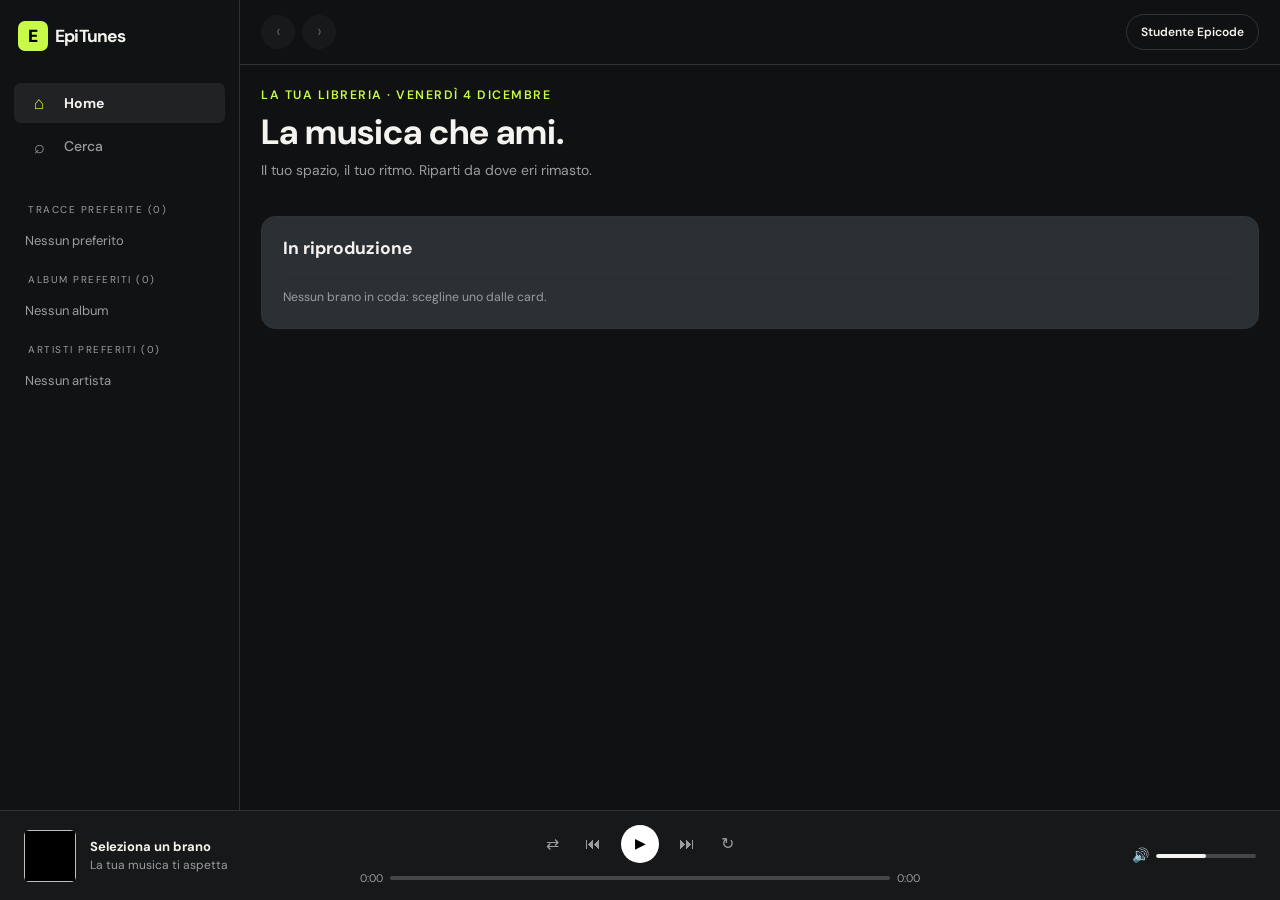
<file: index.html>
<!DOCTYPE html>
<html lang="it" data-bs-theme="dark">

<head>
  <meta charset="UTF-8" />
  <meta name="viewport" content="width=device-width, initial-scale=1.0" />
  <title>EpiTunes — Home</title>
  <link href="https://cdn.jsdelivr.net/npm/bootstrap@5.3.9/dist/css/bootstrap.min.css" rel="stylesheet"
    integrity="sha384-yEPZ7jP9S0QKiUQ0m3jjsO4ProIW7wvR9gXkI7JOGa2XVsw53Yke2bsdkBbjmmiX" crossorigin="anonymous">
  <link rel="stylesheet" href="assets/css/app.css" />
</head>

<body>
  <div class="app d-grid vh-100">
    <aside class="sidebar d-none d-sm-block py-4 px-3 overflow-y-auto">
      <!-- Riempi via JS in common.js -->
    </aside>

    <main class="main overflow-y-auto position-relative">
      <header
        class="topbar sticky-top d-flex align-items-center justify-content-between border-bottom py-3 px-3 px-md-4">
        <div class="topbar-nav d-flex gap-2">
          <button id="btn-indietro" class="nav-btn rounded-circle border-0 lh-1 fs-5" aria-label="Indietro">‹</button>
          <button id="btn-avanti" class="nav-btn rounded-circle border-0 lh-1 fs-5" aria-label="Avanti">›</button>
        </div>
        <div class="user-pill rounded-pill fw-semibold">Studente Epicode</div>
      </header>

      <section class="home pt-4 pb-5 px-3 px-md-4">
        <!--
            SEZIONI DA COSTRUIRE (vedi js/home.js):
            - "Riprodotti di recente" (da localStorage history)
            - "I tuoi preferiti" (da localStorage favourites)
            - "Suggerimenti pop"
            - "Suggerimenti rock"
            - "Suggerimenti italian pop"
            Ogni sezione è un <section class="row"> con titolo h2 e una griglia di .card.
          -->
      </section>
    </main>

    <footer class="player d-grid align-items-center">
      <!-- Riempi via JS in common.js -->
    </footer>
  </div>

  <audio id="audio-element"></audio>
  <script src="https://cdn.jsdelivr.net/npm/@popperjs/core@2.11.8/dist/umd/popper.min.js"
    integrity="sha384-I7E8VVD/ismYTF4hNIPjVp/Zjvgyol6VFvRkX/vR+Vc4jQkC+hVqc2pM8ODewa9r"
    crossorigin="anonymous"></script>
  <script src="https://cdn.jsdelivr.net/npm/bootstrap@5.3.9/dist/js/bootstrap.min.js"
    integrity="sha384-89aa4glufciPv46aKltztWQEmk+Tu9W2RhzXr6VcnUUEub7F8+06RcL2RYLCOHUq"
    crossorigin="anonymous"></script>
  <script type="module" src="assets/js/home.js"></script>

</body>

</html>
</file>
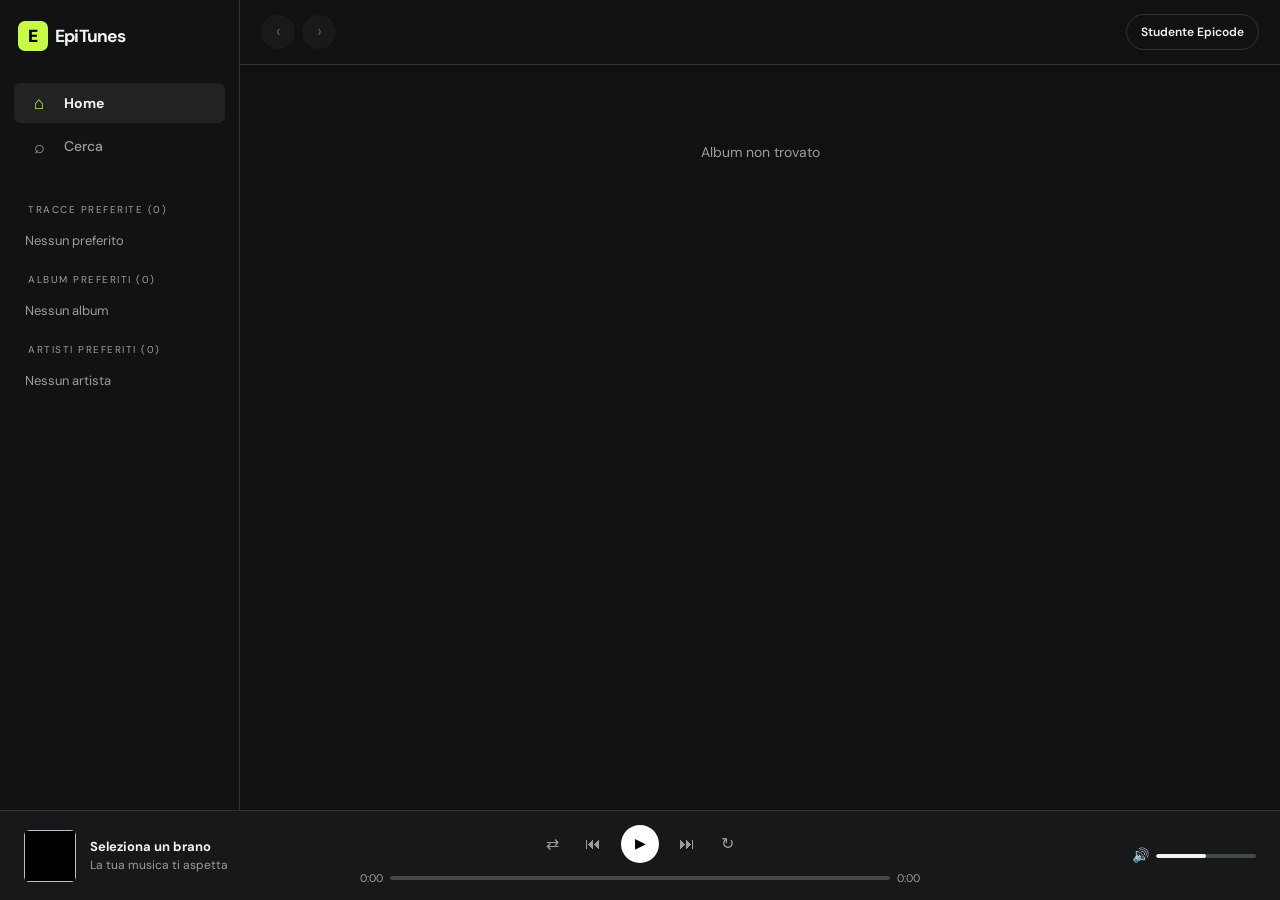
<file: album.html>
<!DOCTYPE html>
<html lang="it" data-bs-theme="dark">

<head>
  <meta charset="UTF-8" />
  <meta name="viewport" content="width=device-width, initial-scale=1.0" />
  <title>EpiTunes — Album</title>
  <link href="https://cdn.jsdelivr.net/npm/bootstrap@5.3.9/dist/css/bootstrap.min.css" rel="stylesheet"
    integrity="sha384-yEPZ7jP9S0QKiUQ0m3jjsO4ProIW7wvR9gXkI7JOGa2XVsw53Yke2bsdkBbjmmiX" crossorigin="anonymous">
  <link rel="stylesheet" href="assets/css/app.css" />
</head>

<body>
  <div class="app d-grid vh-100">
    <aside class="sidebar d-none d-sm-block py-4 px-3 overflow-y-auto"></aside>

    <main class="main overflow-y-auto position-relative">
      <header
        class="topbar sticky-top d-flex align-items-center justify-content-between border-bottom py-3 px-3 px-md-4">
        <div class="topbar-nav d-flex gap-2">
          <button id="btn-indietro" class="nav-btn rounded-circle border-0 lh-1 fs-5" aria-label="Indietro">‹</button>
          <button id="btn-avanti" class="nav-btn rounded-circle border-0 lh-1 fs-5" aria-label="Avanti">›</button>
        </div>
        <div class="user-pill rounded-pill fw-semibold">Studente Epicode</div>
      </header>

      <!--
          COSTRUISCI IN album.js:
          - Leggi l'id dalla query string con URLSearchParams
          - fetch lookup?id=NNN&entity=song
          - Primo risultato = collection (album), gli altri = tracks
          - Hero: cover grande + titolo album + artista + anno + numero brani
          - Tracklist: lista numerata di brani con titolo + durata; click su brano -> Player
        -->
      <section class="album-page pt-4 pb-5 px-3 px-md-4">
        <div class="album-hero d-flex flex-column flex-lg-row align-items-start align-items-lg-end gap-4"
          id="album-hero"></div>
        <div class="tracklist mt-2" id="tracklist"></div>
      </section>
    </main>

    <footer class="player d-grid align-items-center"></footer>
  </div>

  <audio id="audio-element"></audio>
  <script src="https://cdn.jsdelivr.net/npm/@popperjs/core@2.11.8/dist/umd/popper.min.js"
    integrity="sha384-I7E8VVD/ismYTF4hNIPjVp/Zjvgyol6VFvRkX/vR+Vc4jQkC+hVqc2pM8ODewa9r"
    crossorigin="anonymous"></script>
  <script src="https://cdn.jsdelivr.net/npm/bootstrap@5.3.9/dist/js/bootstrap.min.js"
    integrity="sha384-89aa4glufciPv46aKltztWQEmk+Tu9W2RhzXr6VcnUUEub7F8+06RcL2RYLCOHUq"
    crossorigin="anonymous"></script>

  <script type="module" src="assets/js/album.js"></script>
</body>

</html>
</file>
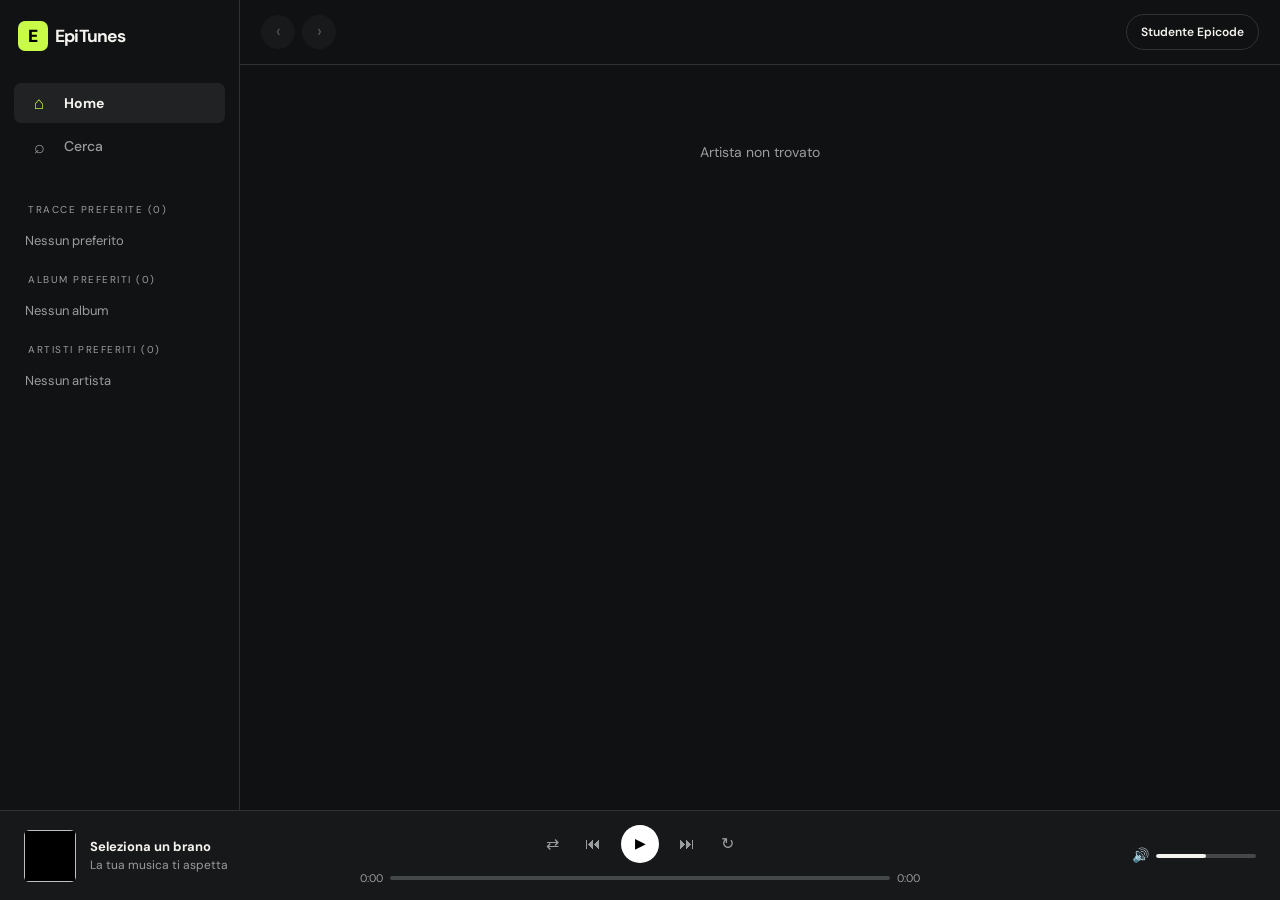
<file: artist.html>
<!DOCTYPE html>
<html lang="it" data-bs-theme="dark">

<head>
  <meta charset="UTF-8" />
  <meta name="viewport" content="width=device-width, initial-scale=1.0" />
  <title>EpiTunes — Artista</title>
  <link href="https://cdn.jsdelivr.net/npm/bootstrap@5.3.9/dist/css/bootstrap.min.css" rel="stylesheet"
    integrity="sha384-yEPZ7jP9S0QKiUQ0m3jjsO4ProIW7wvR9gXkI7JOGa2XVsw53Yke2bsdkBbjmmiX" crossorigin="anonymous">
  <link rel="stylesheet" href="assets/css/app.css" />
</head>

<body>
  <div class="app d-grid vh-100">
    <aside class="sidebar d-none d-sm-block py-4 px-3 overflow-y-auto"></aside>

    <main class="main overflow-y-auto position-relative">
      <header
        class="topbar sticky-top d-flex align-items-center justify-content-between border-bottom py-3 px-3 px-md-4">
        <div class="topbar-nav d-flex gap-2">
          <button id="btn-indietro" class="nav-btn rounded-circle border-0 lh-1 fs-5" aria-label="Indietro">‹</button>
          <button id="btn-avanti" class="nav-btn rounded-circle border-0 lh-1 fs-5" aria-label="Avanti">›</button>
        </div>
        <div class="user-pill rounded-pill fw-semibold">Studente Epicode</div>
      </header>

      <!--
          COSTRUISCI IN artist.js:
          - Leggi l'id dalla query string con URLSearchParams
          - fetch lookup?id=NNN&entity=song&limit=10
          - Primo risultato = artist, gli altri = top tracks
          - Hero: titolo artista grande + genere + numero ascoltatori (inventato/random)
          - Lista popolare di top tracks; click su brano -> Player
        -->
      <section class="artist-page pt-4 pb-5 px-3 px-md-4">
        <div class="artist-hero d-flex flex-column flex-lg-row align-items-start align-items-lg-end gap-4"
          id="artist-hero"></div>
        <div class="top-tracks mt-2" id="top-tracks"></div>
      </section>
    </main>

    <footer class="player d-grid align-items-center"></footer>
  </div>

  <audio id="audio-element"></audio>
  <script src="https://cdn.jsdelivr.net/npm/@popperjs/core@2.11.8/dist/umd/popper.min.js"
    integrity="sha384-I7E8VVD/ismYTF4hNIPjVp/Zjvgyol6VFvRkX/vR+Vc4jQkC+hVqc2pM8ODewa9r"
    crossorigin="anonymous"></script>
  <script src="https://cdn.jsdelivr.net/npm/bootstrap@5.3.9/dist/js/bootstrap.min.js"
    integrity="sha384-89aa4glufciPv46aKltztWQEmk+Tu9W2RhzXr6VcnUUEub7F8+06RcL2RYLCOHUq"
    crossorigin="anonymous"></script>

  <script type="module" src="assets/js/artist.js"></script>
</body>

</html>
</file>
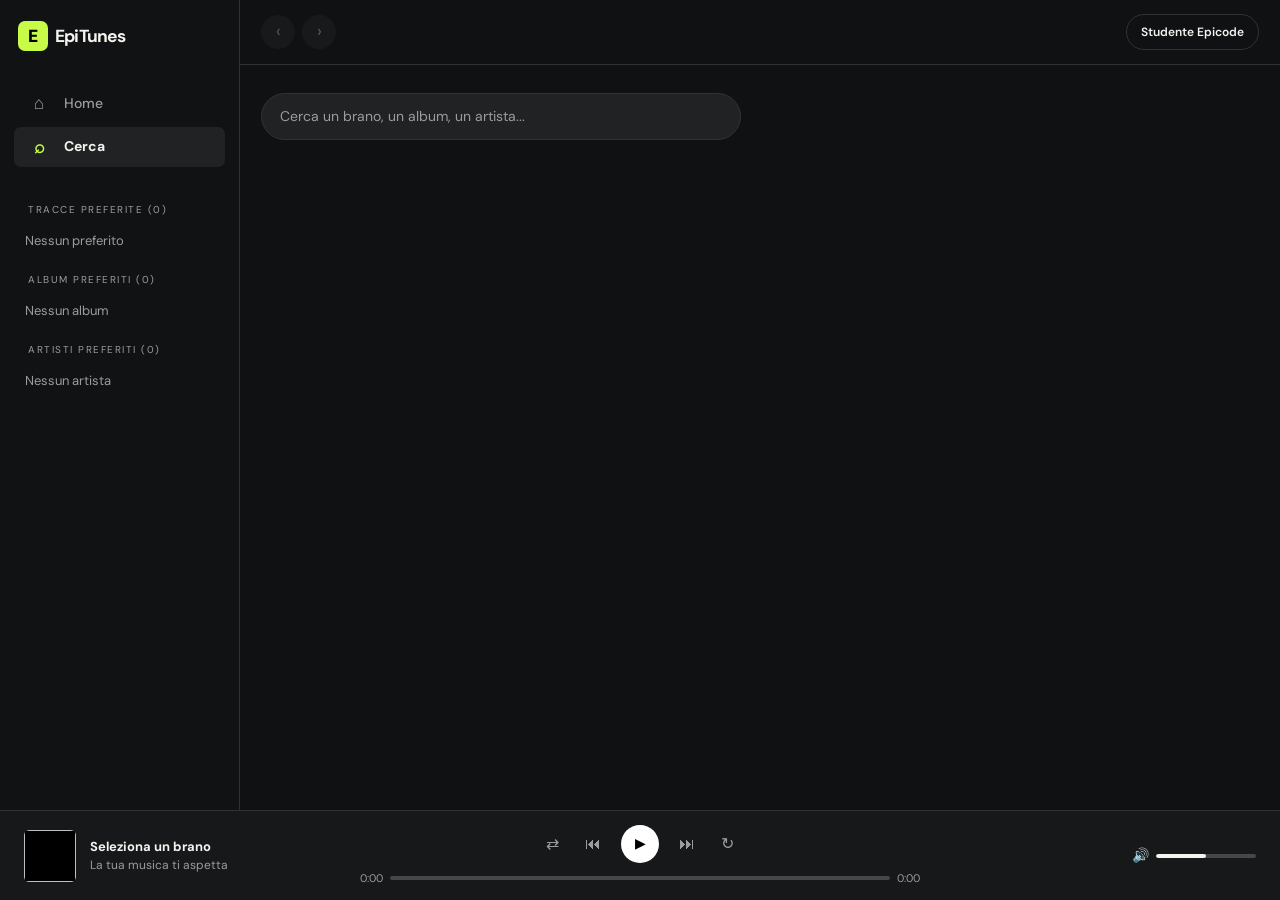
<file: search.html>
<!DOCTYPE html>
<html lang="it" data-bs-theme="dark">

<head>
  <meta charset="UTF-8" />
  <meta name="viewport" content="width=device-width, initial-scale=1.0" />
  <title>EpiTunes — Cerca</title>
  <link href="https://cdn.jsdelivr.net/npm/bootstrap@5.3.9/dist/css/bootstrap.min.css" rel="stylesheet"
    integrity="sha384-yEPZ7jP9S0QKiUQ0m3jjsO4ProIW7wvR9gXkI7JOGa2XVsw53Yke2bsdkBbjmmiX" crossorigin="anonymous">
  <link rel="stylesheet" href="assets/css/app.css" />
</head>

<body>
  <div class="app d-grid vh-100">
    <aside class="sidebar d-none d-sm-block py-4 px-3 overflow-y-auto"></aside>

    <main class="main overflow-y-auto position-relative">
      <header
        class="topbar sticky-top d-flex align-items-center justify-content-between border-bottom py-3 px-3 px-md-4">
        <div class="topbar-nav d-flex gap-2">
          <button id="btn-indietro" class="nav-btn rounded-circle border-0 lh-1 fs-5" aria-label="Indietro">‹</button>
          <button id="btn-avanti" class="nav-btn rounded-circle border-0 lh-1 fs-5" aria-label="Avanti">›</button>
        </div>
        <div class="user-pill rounded-pill fw-semibold">Studente Epicode</div>
      </header>

      <section class="search pt-4 pb-5 px-3 px-md-4">
        <div class="search-box position-relative mt-2 mb-3">
          <input type="text" id="search-input" class="search-input rounded-pill w-100 fs-6"
            placeholder="Cerca un brano, un album, un artista..." autocomplete="off" />
        </div>

        <!--
            COSTRUISCI IN search.js:
            - Debounce 400ms su "input" -> chiamata fetch a iTunes search
            - Tre sezioni: brani, album, artisti (Promise.all con entity differenti)
            - Salva ultima query in localStorage; al caricamento, riprendila
            - Click su brano -> Player; click su album/artist -> album.html/artist.html?id=...
          -->
        <div class="search-results">
          <section class="mt-4" id="row-tracks" hidden>
            <h2 class="fs-4 fw-bold mb-3">Brani</h2>
            <div class="row row-cols-2 row-cols-sm-3 row-cols-md-4 row-cols-xl-6 g-3" id="grid-tracks"></div>
          </section>
          <section class="mt-4" id="row-albums" hidden>
            <h2 class="fs-4 fw-bold mb-3">Album</h2>
            <div class="row row-cols-2 row-cols-sm-3 row-cols-md-4 row-cols-xl-6 g-3" id="grid-albums"></div>
          </section>
          <section class="mt-4" id="row-artists" hidden>
            <h2 class="fs-4 fw-bold mb-3">Artisti</h2>
            <div class="row row-cols-2 row-cols-sm-3 row-cols-md-4 row-cols-xl-6 g-3" id="grid-artists"></div>
          </section>
        </div>
      </section>
    </main>

    <footer class="player d-grid align-items-center"></footer>
  </div>

  <audio id="audio-element"></audio>
  <script src="https://cdn.jsdelivr.net/npm/@popperjs/core@2.11.8/dist/umd/popper.min.js"
    integrity="sha384-I7E8VVD/ismYTF4hNIPjVp/Zjvgyol6VFvRkX/vR+Vc4jQkC+hVqc2pM8ODewa9r"
    crossorigin="anonymous"></script>
  <script src="https://cdn.jsdelivr.net/npm/bootstrap@5.3.9/dist/js/bootstrap.min.js"
    integrity="sha384-89aa4glufciPv46aKltztWQEmk+Tu9W2RhzXr6VcnUUEub7F8+06RcL2RYLCOHUq"
    crossorigin="anonymous"></script>

  <script type="module" src="assets/js/search.js"></script>
</body>

</html>
</file>
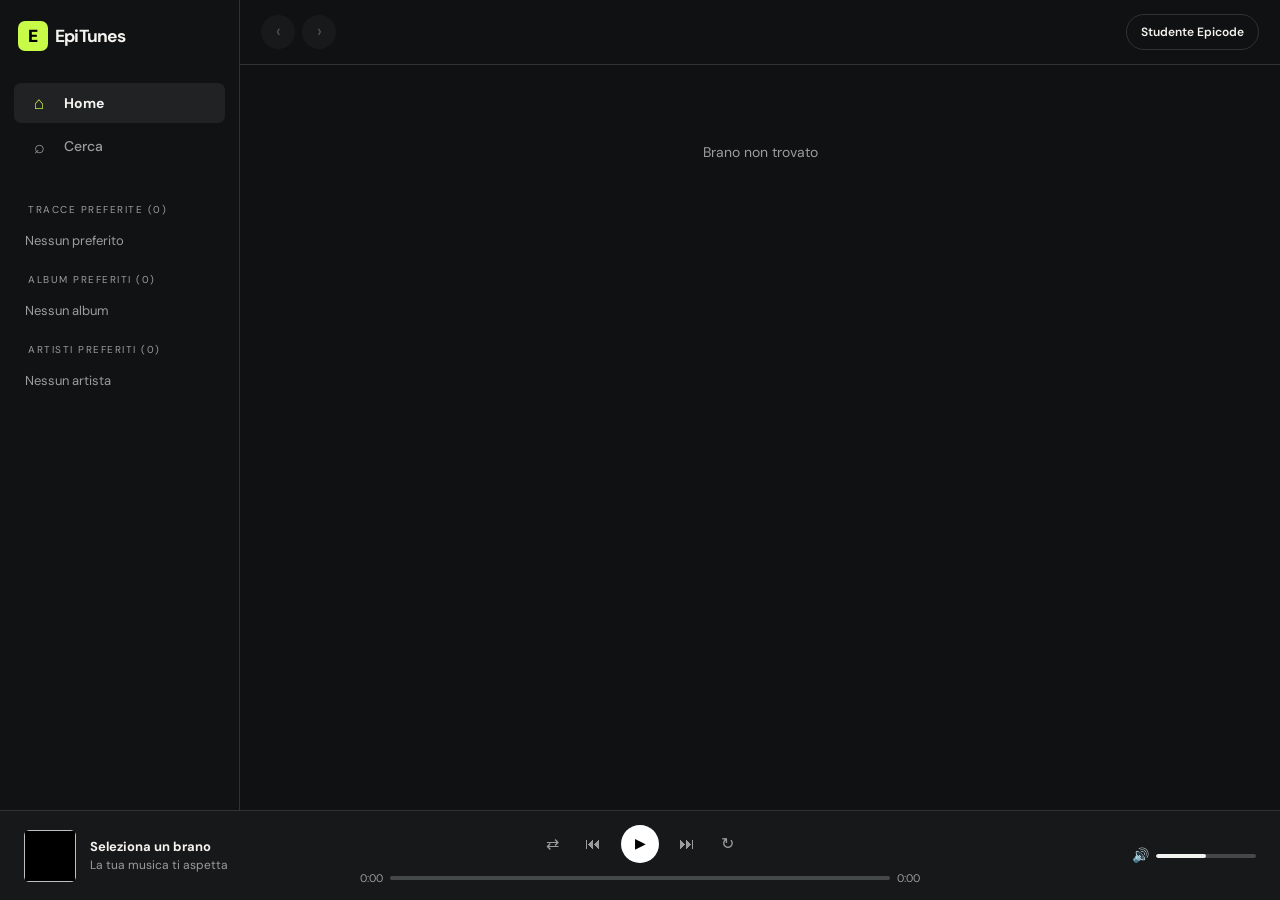
<file: track.html>
<!DOCTYPE html>
<html lang="it" data-bs-theme="dark">

<head>
  <meta charset="UTF-8" />
  <meta name="viewport" content="width=device-width, initial-scale=1.0" />
  <title>EpiTunes — Brano</title>
  <link href="https://cdn.jsdelivr.net/npm/bootstrap@5.3.9/dist/css/bootstrap.min.css" rel="stylesheet"
    integrity="sha384-yEPZ7jP9S0QKiUQ0m3jjsO4ProIW7wvR9gXkI7JOGa2XVsw53Yke2bsdkBbjmmiX" crossorigin="anonymous">
  <link rel="stylesheet" href="assets/css/app.css" />
</head>

<body>
  <div class="app d-grid vh-100">
    <aside class="sidebar d-none d-sm-block py-4 px-3 overflow-y-auto"></aside>

    <main class="main overflow-y-auto position-relative">
      <header
        class="topbar sticky-top d-flex align-items-center justify-content-between border-bottom py-3 px-3 px-md-4">
        <div class="topbar-nav d-flex gap-2">
          <button class="nav-btn rounded-circle border-0 lh-1 fs-5" id="btn-indietro" aria-label="Indietro">‹</button>
          <button class="nav-btn rounded-circle border-0 lh-1 fs-5" id="btn-avanti" aria-label="Avanti">›</button>
        </div>
        <div class="user-pill rounded-pill fw-semibold">Studente Epicode</div>
      </header>

      <section class="track-page pt-4 pb-5 px-3 px-md-4">
        <div class="album-hero d-flex flex-column align-items-center text-center gap-3 pb-0" id="track-hero"></div>
        <div class="mt-2" id="track-lyrics"></div>
      </section>
    </main>

    <footer class="player d-grid align-items-center"></footer>
  </div>

  <audio id="audio-element"></audio>
  <script src="https://cdn.jsdelivr.net/npm/@popperjs/core@2.11.8/dist/umd/popper.min.js"
    integrity="sha384-I7E8VVD/ismYTF4hNIPjVp/Zjvgyol6VFvRkX/vR+Vc4jQkC+hVqc2pM8ODewa9r"
    crossorigin="anonymous"></script>
  <script src="https://cdn.jsdelivr.net/npm/bootstrap@5.3.9/dist/js/bootstrap.min.js"
    integrity="sha384-89aa4glufciPv46aKltztWQEmk+Tu9W2RhzXr6VcnUUEub7F8+06RcL2RYLCOHUq"
    crossorigin="anonymous"></script>

  <script type="module" src="assets/js/track.js"></script>
</body>

</html>
</file>
<file: assets/css/app.css>
@import url("https://fonts.googleapis.com/css2?family=DM+Sans:opsz,wght@9..40,400;9..40,500;9..40,600;9..40,700;9..40,800&display=swap");

/* ============================================================
   EpiTunes — CSS base
   Layout 3 zone (sidebar / main / player) responsive con Grid.
   Direzione visiva "01 · Notturno": antracite, superfici appena piu'
   chiare, testo avorio e verde lime come unico colore d'accento.
   Font: DM Sans (Google Fonts), con fallback di sistema.

   Spaziature, griglie, bordi, arrotondamenti e pesi del testo
   sono fatti con le classi di Bootstrap direttamente nell'HTML / JS:
   qui resta solo quello che Bootstrap non sa fare (colori nostri,
   misure fisse, effetti al passaggio del mouse).

   Il file e' scritto con il nesting nativo del CSS: ogni macro
   sezione (sidebar, topbar, card, hero, tracklist, player) e' un
   blocco solo, con dentro i suoi pezzi. Le media query stanno
   tutte in fondo.
   ============================================================ */

:root {
  --bg-base: #101112;        /* antracite: sfondo dell'app */
  --bg-panel: #181a1b;       /* pannelli (In primo piano, coda) */
  --bg-elev: #202223;        /* card */
  --bg-elev-hover: #2a2c2d;  /* card / righe al passaggio del mouse */
  --bg-sidebar: #111213;
  --bg-player: #171819;
  --bg-input: #202223;
  --text-primary: #f5f3ef;   /* avorio */
  --text-secondary: #999d9e;
  --text-input: #f5f3ef;
  --accent: #c8fa48;         /* verde lime: marchio, controlli attivi, azioni principali */
  --accent-dark: #b2e23a;
  --success: var(--accent);  /* il vecchio "verde play" ora e' il lime */
  --danger: #ff5268;
  --border: #303334;
  --radius-sm: 9px;
  --radius-md: 15px;
  --shadow: 0 10px 30px rgba(0, 0, 0, 0.45);
  --font-ui: "DM Sans", -apple-system, BlinkMacSystemFont, "Segoe UI", Roboto, "Helvetica Neue", Arial, sans-serif;
}

/* Bootstrap in tema scuro ha colori suoi: qui li faccio puntare alla
   palette qui sopra. Cosi' classi come text-body-secondary, border,
   bg-body-tertiary, bg-body-secondary usano i NOSTRI colori.
   (va su [data-bs-theme=dark] perche' e' li' che Bootstrap li definisce) */
:root,
[data-bs-theme="dark"] {
  --bs-body-bg: var(--bg-base);
  --bs-body-color: var(--text-primary);
  --bs-body-color-rgb: 245, 243, 239;
  --bs-body-font-family: var(--font-ui);
  --bs-secondary-color: var(--text-secondary);
  --bs-secondary-bg: var(--bg-elev);   /* bg-body-secondary */
  --bs-tertiary-bg: var(--bg-panel);   /* bg-body-tertiary */
  --bs-border-color: var(--border);    /* classi border, border-top, border-bottom */
}

* {
  box-sizing: border-box;
}

html,
body {
  height: 100%;
  margin: 0;
  background: var(--bg-base);
  color: var(--text-primary);
  font-family: var(--font-ui);
  font-size: 14px;
  overflow: hidden;
}

a {
  color: inherit;
  text-decoration: none;
}

button {
  font-family: inherit;
  cursor: pointer;
}

/* contorno di focus visibile da tastiera, nel colore d'accento */
:focus-visible {
  outline: 2px solid var(--accent);
  outline-offset: 2px;
}

/* bottone principale lime: e' un bottone Bootstrap (.btn) a cui
   cambio solo i colori tramite le sue variabili */
.btn-accent {
  --bs-btn-bg: var(--accent);
  --bs-btn-color: var(--bg-base);
  --bs-btn-border-color: var(--accent);
  --bs-btn-hover-bg: var(--accent-dark);
  --bs-btn-hover-color: var(--bg-base);
  --bs-btn-hover-border-color: var(--accent-dark);
  --bs-btn-active-bg: var(--accent-dark);
  --bs-btn-active-color: var(--bg-base);
  --bs-btn-disabled-bg: var(--accent);
  --bs-btn-disabled-color: var(--bg-base);
}

/* ============================ Layout 3 zone ============================ */

.app {
  grid-template-columns: 0 1fr;
  grid-template-rows: 1fr 90px;
  grid-template-areas:
    "sidebar main"
    "player  player";
}

.main {
  grid-area: main;
  background: var(--bg-base);
}

/* ============================ Sidebar ============================ */

.sidebar {
  grid-area: sidebar;
  background: var(--bg-sidebar);
  border-right: 1px solid var(--border);

  & .brand {
    padding: 0 4px 32px 4px;
    letter-spacing: -0.8px;
  }

  & .brand-mark {
    width: 30px;
    height: 30px;
    background: var(--accent);
  }

  & .sidebar-nav a {
    color: var(--text-secondary);
    transition: background 0.15s, color 0.15s;

    &:hover {
      color: var(--text-primary);
      background: var(--bg-elev-hover);
    }

    &.active {
      color: var(--text-primary);
      background: var(--bg-elev);

      & .ico {
        color: var(--accent);
      }
    }

    & .ico {
      width: 22px;
    }
  }

  & .sidebar-section-title {
    font-size: 10px;
    letter-spacing: 1.5px;
  }

  /* Ogni lista dei preferiti (tracce, album, artisti) mostra al
     massimo 4 voci: dalla quinta in poi si scorre DENTRO la lista.
     Altezza di una voce: 20px di riga + 8px sopra + 8px sotto (py-2) = 36px.
     4 voci + 3 spazi da 4px tra loro (gap-1) = 4*36 + 3*4 = 156px. */
  & .sidebar-list {
    --altezza-voce: 36px;
    max-height: calc(var(--altezza-voce) * 4 + 4px * 3);
    overflow-y: auto;             /* barra di scorrimento solo se le voci sono piu' di 4 */
    overscroll-behavior: contain; /* in fondo alla lista NON fa scorrere tutta la sidebar */
    scrollbar-width: thin;
    scrollbar-color: var(--border) transparent;

    &::-webkit-scrollbar {
      width: 6px;
    }

    &::-webkit-scrollbar-thumb {
      background: var(--border);
      border-radius: 3px;
    }

    & li {
      line-height: 20px; /* altezza della riga fissa: cosi' il calcolo dei 156px e' esatto */
      flex-shrink: 0;    /* la lista e' un flex in colonna: senza, le voci si schiaccerebbero */
    }
  }

  & .sidebar-list li {
    position: relative;
    font-size: 13px;
    color: var(--text-secondary);
    transition: background 0.15s, color 0.15s;

    &:hover {
      color: var(--text-primary);
      background: var(--bg-elev);

      & .sidebar-play {
        opacity: 1;
      }
    }

    &.is-playing {
      color: var(--accent);

      & .sidebar-play {
        opacity: 1;
      }
    }
  }

  /* il bottone play che compare passando sopra un preferito */
  & .sidebar-play {
    right: 4px;
    top: 50%;
    transform: translateY(-50%);
    width: 24px;
    height: 24px;
    background: var(--accent);
    font-size: 10px;
    opacity: 0;
    transition: opacity 0.15s;
  }
}

/* ============================ Topbar ============================ */

.topbar {
  background: var(--bg-base);

  & .nav-btn {
    width: 34px;
    height: 34px;
    background: var(--bg-elev);
    color: var(--text-secondary);
    transition: background 0.15s, color 0.15s;

    &:hover:not(:disabled) {
      background: var(--bg-elev-hover);
      color: var(--text-primary);
    }

    /* Home / Cerca su telefono: quello della pagina attuale e' acceso */
    &.active {
      background: var(--accent);
      color: var(--bg-base);
    }
  }

  & .user-pill {
    border: 1px solid var(--border);
    padding: 8px 14px;
    font-size: 12px;
  }
}

/* ============================ Home ============================ */

/* la riga piccola sopra il titolo di benvenuto */
.eyebrow {
  color: var(--accent);
  letter-spacing: 1.5px;
}

/* copertina del pannello "In primo piano" */
.feature-art {
  width: 96px;
  height: 96px;
}

/* righe della coda "In riproduzione" */
.queue-btn {
  color: var(--text-primary);

  &:hover .queue-title,
  &.is-current .queue-title {
    color: var(--accent);
  }
}

/* ============================ Card ============================ */

.card {
  background: var(--bg-elev);
  border-radius: var(--radius-md);
  transition: background 0.2s ease, transform 0.2s ease;
  cursor: pointer;
  color: var(--text-primary);

  & .card-image-wrap {
    aspect-ratio: 1 / 1;
    border-radius: var(--radius-sm);
    margin-bottom: 12px;
    background: var(--bg-elev-hover);

    /* le card artista hanno la copertina tonda */
    &.round {
      border-radius: 50%;
    }
  }

  /* play della ricerca (figlio diretto della card) */
  & .card-play {
    right: 22px;
    bottom: 82px;
    width: 44px;
    height: 44px;
    background: var(--accent);
    color: var(--bg-base);
    font-size: 16px;
    box-shadow: var(--shadow);
    opacity: 0;
    transform: translateY(8px);
    transition: opacity 0.2s, transform 0.2s;
  }

  /* nella home play e cuore stanno DENTRO la copertina */
  & .card-image-wrap .card-play {
    right: 8px;
    bottom: 8px;
    width: 34px;
    height: 34px;
    font-size: 13px;
  }

  & .card-fav {
    top: 6px;
    right: 6px;
    width: 26px;
    height: 26px;
    background: rgba(17, 18, 19, 0.72);
    color: var(--text-primary);
    font-size: 13px;
    opacity: 0;
    transition: opacity 0.2s;

    /* il cuore gia' messo resta visibile anche senza passarci sopra */
    &.is-fav {
      opacity: 1;
      color: var(--danger);
    }
  }

  &:hover {
    background: var(--bg-elev-hover);
    transform: translateY(-3px);

    & .card-play {
      opacity: 1;
      transform: translateY(0);
    }

    & .card-fav {
      opacity: 1;
    }
  }

  /* da tastiera: play e cuore compaiono anche col focus */
  &:focus-within {
    & .card-play,
    & .card-fav {
      opacity: 1;
      transform: translateY(0);
    }
  }
}

/* ============================ Hero album / artista ============================ */

.album-hero,
.artist-hero {
  padding: 24px 0 16px 0;

  & .album-cover {
    width: 160px;
    height: 160px;
    border-radius: var(--radius-md);
    box-shadow: var(--shadow);

    /* la foto dell'artista parte con opacity-0 e compare quando ha
       finito di caricare: la dissolvenza la fa questa transizione */
    & img {
      transition: opacity 0.3s ease;
    }
  }

  & .hero-meta {
    min-width: 0;
  }

  & .hero-kicker {
    letter-spacing: 1.5px;
    color: var(--accent);
  }

  & .hero-title {
    font-size: clamp(32px, 6vw, 72px);
    font-weight: 800;
    letter-spacing: -1.5px;
    line-height: 1.05;
  }

  & .hero-actions {
    padding: 16px 0 24px 0;
  }

  & .btn-play-big {
    width: 56px;
    height: 56px;
    background: var(--accent);
    color: var(--bg-base);
    font-size: 24px;
  }

  /* ⇄ accanto al play delle pagine album e artista: grigio, lime quando e' acceso */
  & .btn-shuffle-big {
    color: var(--text-secondary);
    transition: color 0.15s;

    &:hover {
      color: var(--text-primary);
    }

    &.is-on {
      color: var(--accent);
    }
  }

  & .btn-fav-big {
    width: 36px;
    height: 36px;
    background: transparent;
    border: 1px solid var(--text-secondary);
    color: var(--text-secondary);

    &.is-fav {
      color: var(--danger);
      border-color: var(--danger);
    }
  }
}

/* ============================ Tracklist ============================ */

.track-row {
  /* L'ultima colonna era 48px (solo il cuore); ora contiene
     anche il bottone "Testo": "auto" la fa larga quanto serve */
  grid-template-columns: 32px 1fr 80px auto;
  gap: 12px;
  padding: 8px 12px;
  border-radius: var(--radius-sm);
  cursor: pointer;
  transition: background 0.15s;

  &:hover {
    background: var(--bg-elev);
  }

  &.is-playing {
    color: var(--accent);
  }

  & .track-fav {
    color: var(--text-secondary);
    font-size: 16px;

    &.is-fav {
      color: var(--danger);
    }
  }
}

/* ============================ Testo (pagina brano) ============================ */

/* Riquadro del testo in stile Spotify (track.js -> RENDER_TESTO).
   Non e' sincronizzato con la musica: la riga "accesa" e' quella che sta
   al centro del riquadro mentre scorri con la rotellina. */
.lyrics-box {
  height: 280px;               /* circa il riquadro rosso: si vedono poche righe per volta */
  overflow-y: auto;            /* scorrimento verticale con rotellina / trackpad */
  overscroll-behavior: contain;/* arrivato in fondo al testo NON fa scorrere tutta la pagina */
  scroll-snap-type: y proximity;/* lo scorrimento si "aggancia" dolcemente alle righe */
  scroll-behavior: smooth;     /* scorrimento morbido quando clicchi una riga */

  /* spazio sopra e sotto: serve perche' anche la PRIMA e l'ULTIMA riga
     possano arrivare al centro del riquadro (circa meta' altezza) */
  padding-block: 120px;

  /* niente barra di scorrimento visibile, come su Spotify
     (scrollbar-width per Firefox, ::-webkit-scrollbar per Chrome/Edge/Safari) */
  scrollbar-width: none;

  /* sfumatura: le righe in alto e in basso svaniscono nel buio */
  -webkit-mask-image: linear-gradient(to bottom, transparent 0%, #000 30%, #000 70%, transparent 100%);
  mask-image: linear-gradient(to bottom, transparent 0%, #000 30%, #000 70%, transparent 100%);

  &::-webkit-scrollbar {
    display: none;
  }

  & .lyrics-line {
    font-size: clamp(20px, 2.5vw, 30px); /* righe grandi, che si adattano allo schermo */
    font-weight: 700;
    line-height: 1.3;
    margin: 0 0 16px 0;
    color: var(--text-secondary);
    opacity: 0.4;                /* righe "spente" */
    transform: scale(0.95);      /* un po' piu' piccole */
    transform-origin: center;
    cursor: pointer;
    scroll-snap-align: center;   /* ogni riga, agganciandosi, si ferma al centro */
    transition: color 0.3s ease, opacity 0.3s ease, transform 0.3s ease; /* l'animazione */

    &:hover {
      opacity: 0.7;
    }

    /* la riga al centro del riquadro: avorio, piena e a grandezza normale */
    &.is-active {
      color: var(--text-primary);
      opacity: 1;
      transform: scale(1);
    }
  }
}

/* ============================ Ricerca ============================ */

.search-input {
  max-width: 480px;
  padding: 12px 18px;
  background: var(--bg-input);
  color: var(--text-input);
  border: 1px solid var(--border);
  outline: none;

  &::placeholder {
    color: var(--text-secondary);
  }

  &:focus {
    border-color: var(--accent);
  }
}

/* Ricerche recenti: la tendina e' attaccata alla barra, come quella di Google.
   Quando e' aperta la barra perde gli angoli tondi in basso (!important perche'
   sovrascrive rounded-pill di Bootstrap) e il pannello continua il riquadro. */
.search-box:has(.recent-searches:not([hidden])) .search-input {
  border-radius: 24px 24px 0 0 !important;
  border-bottom-color: var(--border); /* la riga che separa barra e tendina */
}

.recent-searches {
  position: absolute;
  top: 100%;                         /* subito sotto la barra, senza spazio in mezzo */
  left: 0;
  width: 100%;
  max-width: 480px;
  z-index: 10;
  padding: 12px 18px 16px;
  background: var(--bg-input);       /* stesso colore della barra: sembra un riquadro solo */
  border: 1px solid var(--accent);   /* lo stesso lime della barra a fuoco */
  border-top: 0;
  border-radius: 0 0 24px 24px;
  box-shadow: 0 14px 20px -10px rgba(0, 0, 0, 0.5); /* ombra solo verso il basso */

  & .recent-title {
    font-size: 0.72rem;
    letter-spacing: 0.06em;
  }
}

.recent-chip {
  background: var(--bg-elev-hover);  /* un po' piu' chiaro del pannello, se no non si vede */
  border: 1px solid var(--border);
  color: var(--text-primary);
  max-width: 100%;

  &:hover {
    background: var(--border);
  }

  & button {
    color: inherit;
    font-size: 0.9rem;
  }

  & .recent-chip-text {
    padding: 6px 4px 6px 14px;
    overflow: hidden;
    text-overflow: ellipsis;
    white-space: nowrap;
  }

  & .recent-chip-remove {
    padding: 6px 12px 6px 4px;
    color: var(--text-secondary);

    &:hover {
      color: var(--danger);
    }
  }
}

/* ============================ Player ============================ */

.player {
  grid-area: player;
  background: var(--bg-player);
  border-top: 1px solid var(--border);
  padding: 12px 16px;
  grid-template-columns: minmax(0, 1fr) auto; /* telefono: brano | controlli */
  gap: 8px;

  & .player-track {
    min-width: 0;
  }

  & .player-cover {
    width: 52px;
    height: 52px;
  }

  & .player-meta {
    min-width: 0;
  }

  & .player-title {
    font-size: 13px;
  }

  & .player-artist {
    font-size: 12px;
  }

  & .btn-ctrl {
    color: var(--text-secondary);
    font-size: 16px;

    &:hover {
      color: var(--text-primary);
    }

    /* ⇄ e ↻ accesi */
    &.is-on {
      color: var(--accent);
    }
  }

  & .btn-play {
    width: 38px;
    height: 38px;
  }

  & .player-progress {
    max-width: 560px;
    font-size: 11px;
    color: var(--text-secondary);
  }

  & .progress-bar,
  & .volume-bar {
    height: 4px;
    background: #454849;
    border-radius: 2px;
    overflow: hidden;
    cursor: pointer;
    position: relative;
  }

  & .progress-fill,
  & .volume-fill {
    width: 0%;
    background: var(--accent);
    border-radius: 2px;
  }

  & .volume-fill {
    background: var(--text-primary);
  }

  /* il volume si accende di lime solo quando ci passi sopra */
  & .volume-bar:hover .volume-fill {
    background: var(--accent);
  }

  & .volume-bar {
    width: 100px;
  }
}

/* ============================ Caricamento / vuoto ============================ */

.loader {
  padding: 32px;
}

.empty {
  padding: 32px;
}

/* ============================ Carosello "In primo piano" ============================ */

/* Copertina grande del carosello */
.feature-art-lg {
  width: min(220px, 40%);
  aspect-ratio: 1 / 1;
  box-shadow: 0 14px 34px rgba(0, 0, 0, 0.45);
}

#carosello-primo-piano {
  /* Frecce: piccoli cerchi discreti invece delle bande larghe di Bootstrap */
  & .carousel-control-prev,
  & .carousel-control-next {
    width: 3rem;
    opacity: 0.7;

    &:hover {
      opacity: 1;
    }
  }

  & .carousel-control-prev-icon,
  & .carousel-control-next-icon {
    width: 2rem;
    height: 2rem;
    background-size: 40%;
    background-color: rgba(255, 255, 255, 0.12);
    border-radius: 50%;
  }

  /* Pallini: piccoli e rotondi invece delle barrette */
  & .carousel-indicators [data-bs-target] {
    width: 8px;
    height: 8px;
    border: 0;
    border-radius: 50%;
    margin: 0 4px;
  }
}

/* ============================ Responsive ============================ */

/* sui touch (niente mouse) play e cuore delle card restano sempre visibili */
@media (hover: none) {
  .card .card-play,
  .card .card-fav {
    opacity: 1;
    transform: none;
  }
}

/* da tablet in su: compare la sidebar stretta e il player a tre colonne */
@media (min-width: 576px) {
  .app {
    grid-template-columns: 80px 1fr;
  }

  .player {
    grid-template-columns: 1fr 2fr 1fr;
    gap: 16px;
    padding: 12px 24px;
  }
}

/* da desktop in su: sidebar larga e copertina grande */
@media (min-width: 992px) {
  .app {
    grid-template-columns: 240px 1fr;
  }

  .album-hero .album-cover,
  .artist-hero .album-cover {
    width: 220px;
    height: 220px;
  }
}

/* schermi grandi (da 1400px, il "xxl" di Bootstrap): 8 card per riga.
   Bootstrap arriva solo a row-cols-xxl-6, quindi la classe la aggiungo
   io, scritta come quelle di Bootstrap: ogni colonna e' 1/8 della riga. */
@media (min-width: 1400px) {
  .row-cols-xxl-8 > * {
    flex: 0 0 auto;
    width: 12.5%;
  }
}
</file>
